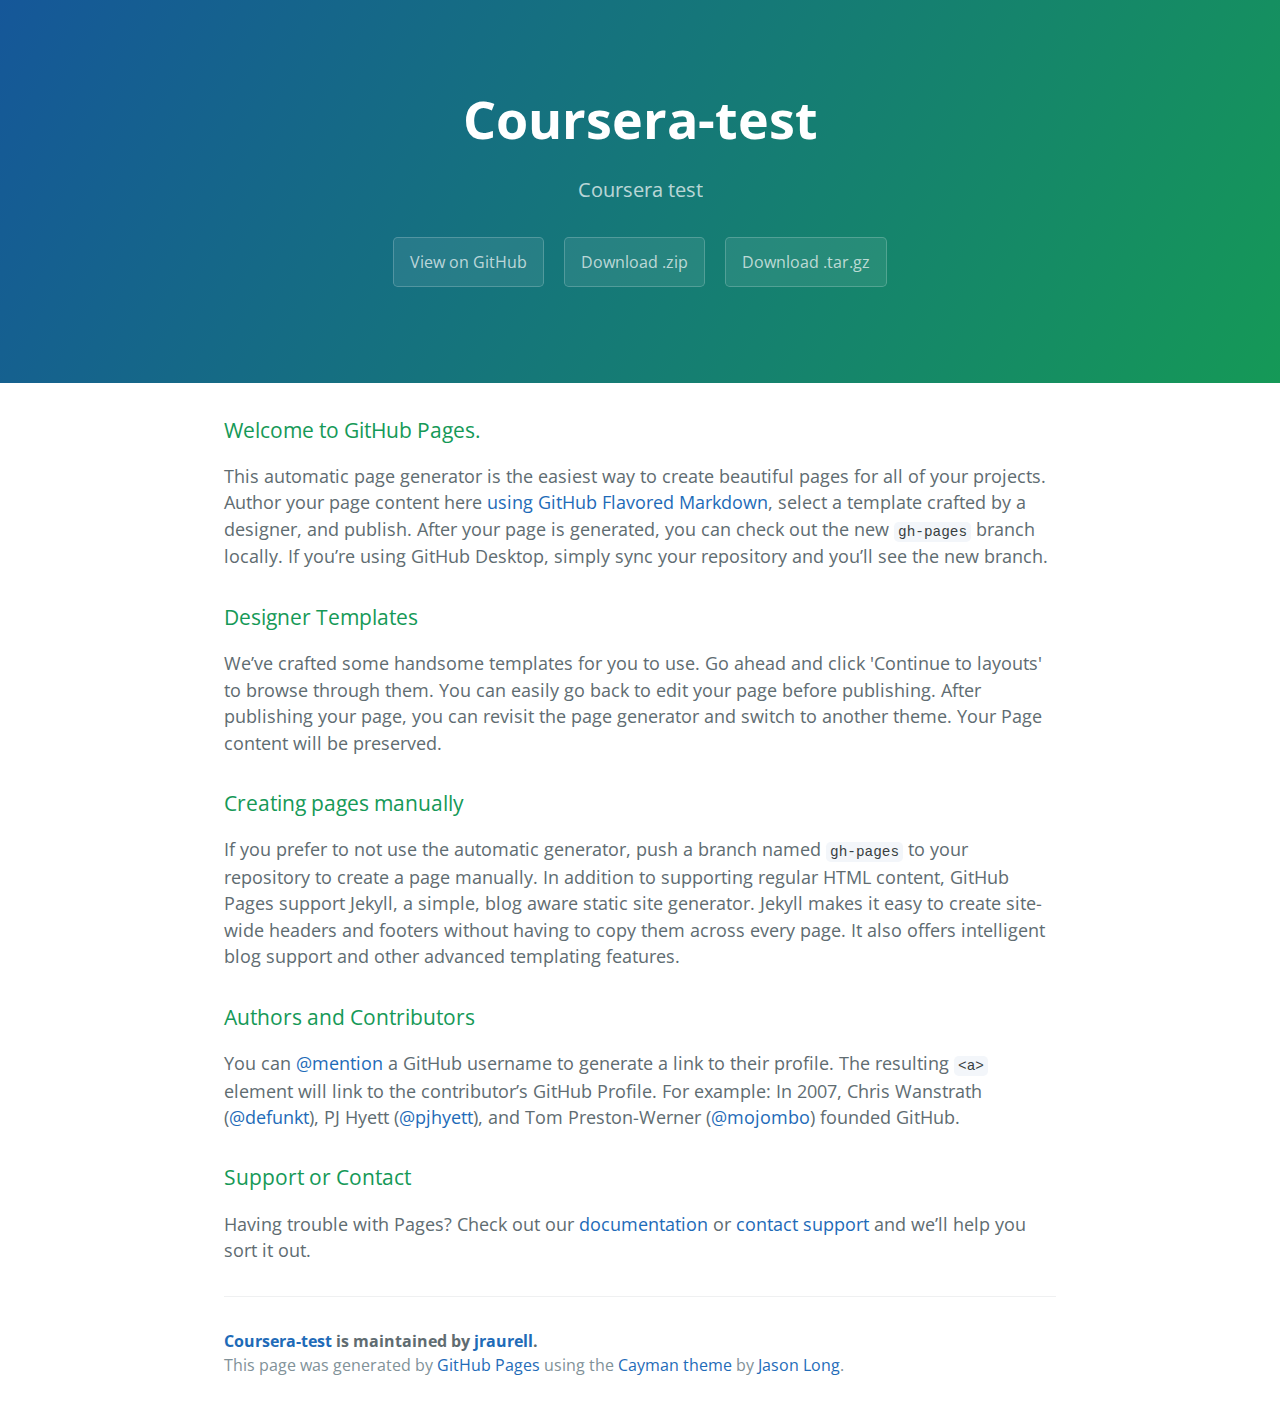
<file: index.html>
<!DOCTYPE html>
<html lang="en-us">
  <head>
    <meta charset="UTF-8">
    <title>Coursera-test by jraurell</title>
    <meta name="viewport" content="width=device-width, initial-scale=1">
    <link rel="stylesheet" type="text/css" href="stylesheets/normalize.css" media="screen">
    <link href='https://fonts.googleapis.com/css?family=Open+Sans:400,700' rel='stylesheet' type='text/css'>
    <link rel="stylesheet" type="text/css" href="stylesheets/stylesheet.css" media="screen">
    <link rel="stylesheet" type="text/css" href="stylesheets/github-light.css" media="screen">
  </head>
  <body>
    <section class="page-header">
      <h1 class="project-name">Coursera-test</h1>
      <h2 class="project-tagline">Coursera test</h2>
      <a href="https://github.com/jraurell/coursera-test" class="btn">View on GitHub</a>
      <a href="https://github.com/jraurell/coursera-test/zipball/master" class="btn">Download .zip</a>
      <a href="https://github.com/jraurell/coursera-test/tarball/master" class="btn">Download .tar.gz</a>
    </section>

    <section class="main-content">
      <h3>
<a id="welcome-to-github-pages" class="anchor" href="#welcome-to-github-pages" aria-hidden="true"><span aria-hidden="true" class="octicon octicon-link"></span></a>Welcome to GitHub Pages.</h3>

<p>This automatic page generator is the easiest way to create beautiful pages for all of your projects. Author your page content here <a href="https://guides.github.com/features/mastering-markdown/">using GitHub Flavored Markdown</a>, select a template crafted by a designer, and publish. After your page is generated, you can check out the new <code>gh-pages</code> branch locally. If you’re using GitHub Desktop, simply sync your repository and you’ll see the new branch.</p>

<h3>
<a id="designer-templates" class="anchor" href="#designer-templates" aria-hidden="true"><span aria-hidden="true" class="octicon octicon-link"></span></a>Designer Templates</h3>

<p>We’ve crafted some handsome templates for you to use. Go ahead and click 'Continue to layouts' to browse through them. You can easily go back to edit your page before publishing. After publishing your page, you can revisit the page generator and switch to another theme. Your Page content will be preserved.</p>

<h3>
<a id="creating-pages-manually" class="anchor" href="#creating-pages-manually" aria-hidden="true"><span aria-hidden="true" class="octicon octicon-link"></span></a>Creating pages manually</h3>

<p>If you prefer to not use the automatic generator, push a branch named <code>gh-pages</code> to your repository to create a page manually. In addition to supporting regular HTML content, GitHub Pages support Jekyll, a simple, blog aware static site generator. Jekyll makes it easy to create site-wide headers and footers without having to copy them across every page. It also offers intelligent blog support and other advanced templating features.</p>

<h3>
<a id="authors-and-contributors" class="anchor" href="#authors-and-contributors" aria-hidden="true"><span aria-hidden="true" class="octicon octicon-link"></span></a>Authors and Contributors</h3>

<p>You can <a href="https://help.github.com/articles/basic-writing-and-formatting-syntax/#mentioning-users-and-teams" class="user-mention">@mention</a> a GitHub username to generate a link to their profile. The resulting <code>&lt;a&gt;</code> element will link to the contributor’s GitHub Profile. For example: In 2007, Chris Wanstrath (<a href="https://github.com/defunkt" class="user-mention">@defunkt</a>), PJ Hyett (<a href="https://github.com/pjhyett" class="user-mention">@pjhyett</a>), and Tom Preston-Werner (<a href="https://github.com/mojombo" class="user-mention">@mojombo</a>) founded GitHub.</p>

<h3>
<a id="support-or-contact" class="anchor" href="#support-or-contact" aria-hidden="true"><span aria-hidden="true" class="octicon octicon-link"></span></a>Support or Contact</h3>

<p>Having trouble with Pages? Check out our <a href="https://help.github.com/pages">documentation</a> or <a href="https://github.com/contact">contact support</a> and we’ll help you sort it out.</p>

      <footer class="site-footer">
        <span class="site-footer-owner"><a href="https://github.com/jraurell/coursera-test">Coursera-test</a> is maintained by <a href="https://github.com/jraurell">jraurell</a>.</span>

        <span class="site-footer-credits">This page was generated by <a href="https://pages.github.com">GitHub Pages</a> using the <a href="https://github.com/jasonlong/cayman-theme">Cayman theme</a> by <a href="https://twitter.com/jasonlong">Jason Long</a>.</span>
      </footer>

    </section>

  
  </body>
</html>
</file>
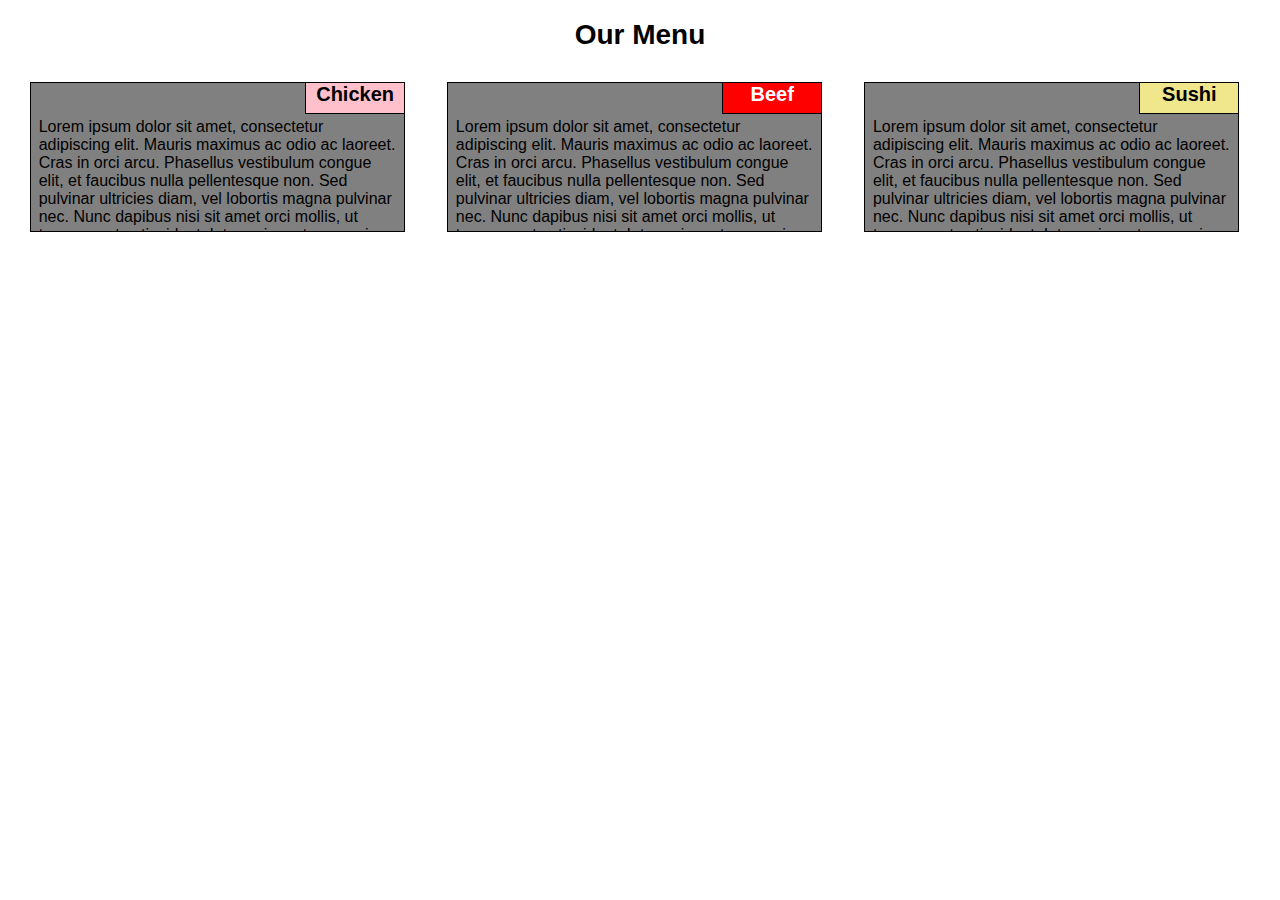
<file: module2-solution/index.html>
<!DOCTYPE html>
<html>
  <head>
    <meta charset="utf-8">
    <title>Assignment Solution for Module2</title>
    <meta name="viewport" content="width=device-width, initial-scale=1">
    <link rel="stylesheet" type="text/css" href="css/m2-style.css" media="screen">
  </head>
  <body>
    <h1>Our Menu</h1>
    <div class="row">
      <div class="col-lg-4 col-md-6 col-ld-12">
        <p class="header pink">Chicken</p>
        <p class="content">Lorem ipsum dolor sit amet, consectetur adipiscing elit.
          Mauris maximus ac odio ac laoreet. Cras in orci arcu. Phasellus vestibulum congue elit,
          et faucibus nulla pellentesque non. Sed pulvinar ultricies diam, vel lobortis magna pulvinar nec.
          Nunc dapibus nisi sit amet orci mollis, ut tempor metus tincidunt. Integer in metus mauris.
          Vestibulum ut dignissim arcu, ut commodo nisi. Vestibulum sed libero ut arcu rutrum aliquam.
          Nunc congue iaculis sem ut elementum. Aliquam erat volutpat. Phasellus eu eleifend lorem.
        </p>
      </div>
      <div class="col-lg-4 col-md-6 col-ld-12">
        <p class="header red">Beef</p>
        <p class="content">Lorem ipsum dolor sit amet, consectetur adipiscing elit.
          Mauris maximus ac odio ac laoreet. Cras in orci arcu. Phasellus vestibulum congue elit,
          et faucibus nulla pellentesque non. Sed pulvinar ultricies diam, vel lobortis magna pulvinar nec.
          Nunc dapibus nisi sit amet orci mollis, ut tempor metus tincidunt. Integer in metus mauris.
          Vestibulum ut dignissim arcu, ut commodo nisi. Vestibulum sed libero ut arcu rutrum aliquam.
          Nunc congue iaculis sem ut elementum. Aliquam erat volutpat. Phasellus eu eleifend lorem.
        </p>
      </div>
      <div class="col-lg-4 col-md-12 col-ld-12">
        <p class="header khaki">Sushi</p>
        <p class="content">Lorem ipsum dolor sit amet, consectetur adipiscing elit.
          Mauris maximus ac odio ac laoreet. Cras in orci arcu. Phasellus vestibulum congue elit,
          et faucibus nulla pellentesque non. Sed pulvinar ultricies diam, vel lobortis magna pulvinar nec.
          Nunc dapibus nisi sit amet orci mollis, ut tempor metus tincidunt. Integer in metus mauris.
          Vestibulum ut dignissim arcu, ut commodo nisi. Vestibulum sed libero ut arcu rutrum aliquam.
          Nunc congue iaculis sem ut elementum. Aliquam erat volutpat. Phasellus eu eleifend lorem.
        </p>
      </div>
    </div>
  </body>
</html>
</file>
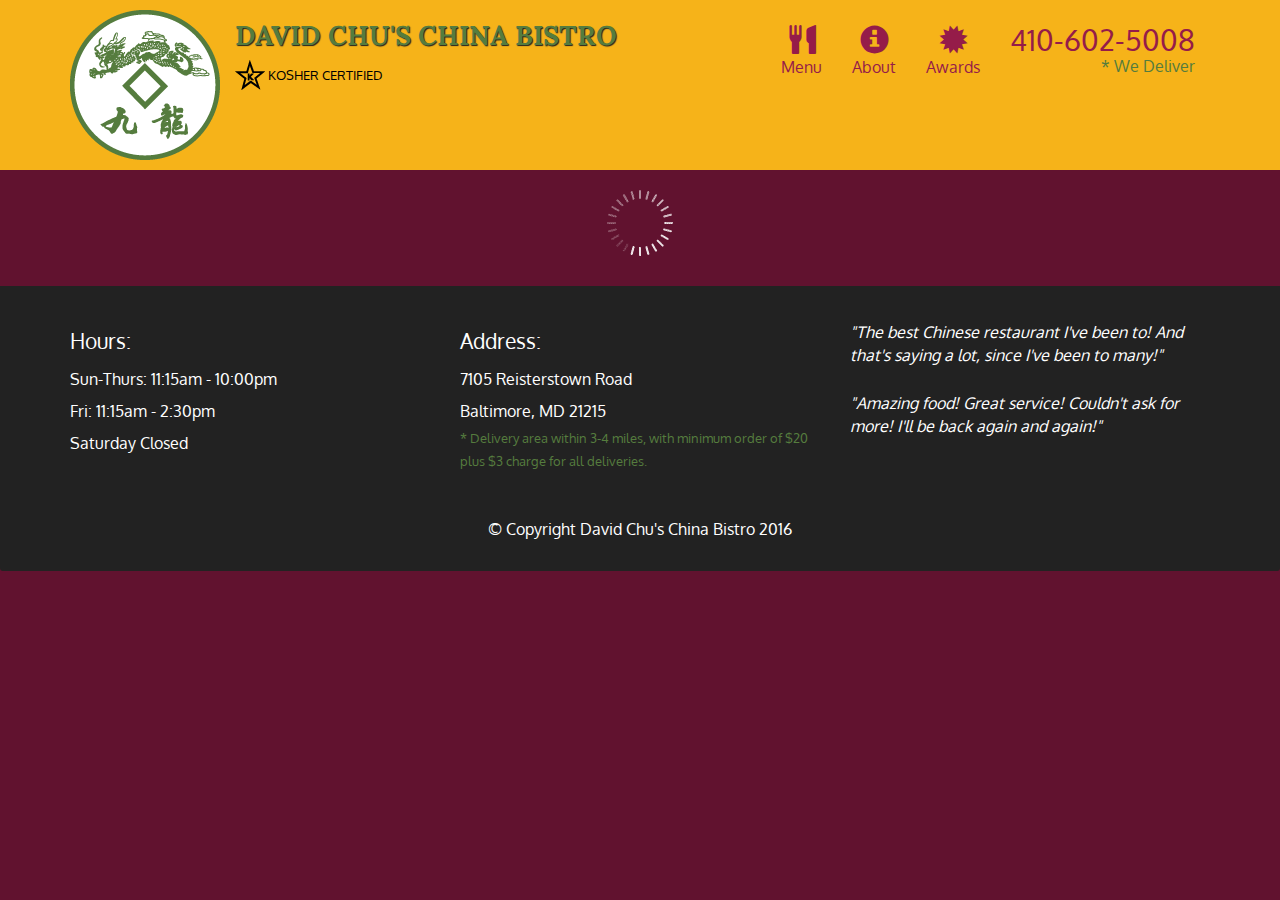
<file: module4-solution/index.html>
<!doctype html>
<html lang="en">
  <head>
    <meta charset="utf-8">
    <meta http-equiv="X-UA-Compatible" content="IE=edge">
    <meta name="viewport" content="width=device-width, initial-scale=1">
    <title>David Chu's China Bistro</title>
    <link rel="stylesheet" href="css/bootstrap.min.css">
    <link rel="stylesheet" href="css/styles.css">
    <link href='https://fonts.googleapis.com/css?family=Oxygen:400,300,700' rel='stylesheet' type='text/css'>
    <link href='https://fonts.googleapis.com/css?family=Lora' rel='stylesheet' type='text/css'>
  </head>
<body>
  <header>
    <nav id="header-nav" class="navbar navbar-default">
      <div class="container">
        <div class="navbar-header">
          <a href="index.html" class="pull-left visible-md visible-lg">
            <div id="logo-img" alt="Logo image"></div>
          </a>

          <div class="navbar-brand">
            <a href="index.html"><h1>David Chu's China Bistro</h1></a>
            <p>
              <img src="images/star-k-logo.png" alt="Kosher certification">
              <span>Kosher Certified</span>
            </p>
          </div>

          <button id="navbarToggle" type="button" class="navbar-toggle collapsed" data-toggle="collapse" data-target="#collapsable-nav" aria-expanded="false">
            <span class="sr-only">Toggle navigation</span>
            <span class="icon-bar"></span>
            <span class="icon-bar"></span>
            <span class="icon-bar"></span>
          </button>
        </div>
        
        <div id="collapsable-nav" class="collapse navbar-collapse">
           <ul id="nav-list" class="nav navbar-nav navbar-right">
            <li id="navHomeButton" class="visible-xs active">
              <a href="index.html">
                <span class="glyphicon glyphicon-home"></span> Home</a>
            </li>
            <li id="navMenuButton">
              <a href="#" onclick="$dc.loadMenuCategories();">
                <span class="glyphicon glyphicon-cutlery"></span><br class="hidden-xs"> Menu</a>
            </li>
            <li>
              <a href="#">
                <span class="glyphicon glyphicon-info-sign"></span><br class="hidden-xs"> About</a>
            </li>
            <li>
              <a href="#">
                <span class="glyphicon glyphicon-certificate"></span><br class="hidden-xs"> Awards</a>
            </li>
            <li id="phone" class="hidden-xs">
              <a href="tel:410-602-5008">
                <span>410-602-5008</span></a><div>* We Deliver</div>
            </li>
          </ul><!-- #nav-list -->
        </div><!-- .collapse .navbar-collapse -->
      </div><!-- .container -->
    </nav><!-- #header-nav -->
  </header>

  <div id="call-btn" class="visible-xs">
    <a class="btn" href="tel:410-602-5008">
    <span class="glyphicon glyphicon-earphone"></span>
    410-602-5008
    </a>
  </div>
  <div id="xs-deliver" class="text-center visible-xs">* We Deliver</div>

  <div id="main-content" class="container"></div>

  <footer class="panel-footer">
    <div class="container">
      <div class="row">
        <section id="hours" class="col-sm-4">
          <span>Hours:</span><br>
          Sun-Thurs: 11:15am - 10:00pm<br>
          Fri: 11:15am - 2:30pm<br>
          Saturday Closed
          <hr class="visible-xs">
        </section>
        <section id="address" class="col-sm-4">
          <span>Address:</span><br>
          7105 Reisterstown Road<br>
          Baltimore, MD 21215
          <p>* Delivery area within 3-4 miles, with minimum order of $20 plus $3 charge for all deliveries.</p>
          <hr class="visible-xs">
        </section>
        <section id="testimonials" class="col-sm-4">
          <p>"The best Chinese restaurant I've been to! And that's saying a lot, since I've been to many!"</p>
          <p>"Amazing food! Great service! Couldn't ask for more! I'll be back again and again!"</p>
        </section>
      </div>
      <div class="text-center">&copy; Copyright David Chu's China Bistro 2016</div>
    </div>
  </footer>

  <!-- jQuery (Bootstrap JS plugins depend on it) -->
  <script src="js/jquery-2.1.4.min.js"></script>
  <script src="js/bootstrap.min.js"></script>
  <script src="js/ajax-utils.js"></script>
  <script src="js/script.js"></script>
</body>
</html>
</file>
<file: stylesheets/stylesheet.css>
* {
  box-sizing: border-box; }

body {
  padding: 0;
  margin: 0;
  font-family: "Open Sans", "Helvetica Neue", Helvetica, Arial, sans-serif;
  font-size: 16px;
  line-height: 1.5;
  color: #606c71; }

a {
  color: #1e6bb8;
  text-decoration: none; }
  a:hover {
    text-decoration: underline; }

.btn {
  display: inline-block;
  margin-bottom: 1rem;
  color: rgba(255, 255, 255, 0.7);
  background-color: rgba(255, 255, 255, 0.08);
  border-color: rgba(255, 255, 255, 0.2);
  border-style: solid;
  border-width: 1px;
  border-radius: 0.3rem;
  transition: color 0.2s, background-color 0.2s, border-color 0.2s; }
  .btn + .btn {
    margin-left: 1rem; }

.btn:hover {
  color: rgba(255, 255, 255, 0.8);
  text-decoration: none;
  background-color: rgba(255, 255, 255, 0.2);
  border-color: rgba(255, 255, 255, 0.3); }

@media screen and (min-width: 64em) {
  .btn {
    padding: 0.75rem 1rem; } }

@media screen and (min-width: 42em) and (max-width: 64em) {
  .btn {
    padding: 0.6rem 0.9rem;
    font-size: 0.9rem; } }

@media screen and (max-width: 42em) {
  .btn {
    display: block;
    width: 100%;
    padding: 0.75rem;
    font-size: 0.9rem; }
    .btn + .btn {
      margin-top: 1rem;
      margin-left: 0; } }

.page-header {
  color: #fff;
  text-align: center;
  background-color: #159957;
  background-image: linear-gradient(120deg, #155799, #159957); }

@media screen and (min-width: 64em) {
  .page-header {
    padding: 5rem 6rem; } }

@media screen and (min-width: 42em) and (max-width: 64em) {
  .page-header {
    padding: 3rem 4rem; } }

@media screen and (max-width: 42em) {
  .page-header {
    padding: 2rem 1rem; } }

.project-name {
  margin-top: 0;
  margin-bottom: 0.1rem; }

@media screen and (min-width: 64em) {
  .project-name {
    font-size: 3.25rem; } }

@media screen and (min-width: 42em) and (max-width: 64em) {
  .project-name {
    font-size: 2.25rem; } }

@media screen and (max-width: 42em) {
  .project-name {
    font-size: 1.75rem; } }

.project-tagline {
  margin-bottom: 2rem;
  font-weight: normal;
  opacity: 0.7; }

@media screen and (min-width: 64em) {
  .project-tagline {
    font-size: 1.25rem; } }

@media screen and (min-width: 42em) and (max-width: 64em) {
  .project-tagline {
    font-size: 1.15rem; } }

@media screen and (max-width: 42em) {
  .project-tagline {
    font-size: 1rem; } }

.main-content :first-child {
  margin-top: 0; }
.main-content img {
  max-width: 100%; }
.main-content h1, .main-content h2, .main-content h3, .main-content h4, .main-content h5, .main-content h6 {
  margin-top: 2rem;
  margin-bottom: 1rem;
  font-weight: normal;
  color: #159957; }
.main-content p {
  margin-bottom: 1em; }
.main-content code {
  padding: 2px 4px;
  font-family: Consolas, "Liberation Mono", Menlo, Courier, monospace;
  font-size: 0.9rem;
  color: #383e41;
  background-color: #f3f6fa;
  border-radius: 0.3rem; }
.main-content pre {
  padding: 0.8rem;
  margin-top: 0;
  margin-bottom: 1rem;
  font: 1rem Consolas, "Liberation Mono", Menlo, Courier, monospace;
  color: #567482;
  word-wrap: normal;
  background-color: #f3f6fa;
  border: solid 1px #dce6f0;
  border-radius: 0.3rem; }
  .main-content pre > code {
    padding: 0;
    margin: 0;
    font-size: 0.9rem;
    color: #567482;
    word-break: normal;
    white-space: pre;
    background: transparent;
    border: 0; }
.main-content .highlight {
  margin-bottom: 1rem; }
  .main-content .highlight pre {
    margin-bottom: 0;
    word-break: normal; }
.main-content .highlight pre, .main-content pre {
  padding: 0.8rem;
  overflow: auto;
  font-size: 0.9rem;
  line-height: 1.45;
  border-radius: 0.3rem; }
.main-content pre code, .main-content pre tt {
  display: inline;
  max-width: initial;
  padding: 0;
  margin: 0;
  overflow: initial;
  line-height: inherit;
  word-wrap: normal;
  background-color: transparent;
  border: 0; }
  .main-content pre code:before, .main-content pre code:after, .main-content pre tt:before, .main-content pre tt:after {
    content: normal; }
.main-content ul, .main-content ol {
  margin-top: 0; }
.main-content blockquote {
  padding: 0 1rem;
  margin-left: 0;
  color: #819198;
  border-left: 0.3rem solid #dce6f0; }
  .main-content blockquote > :first-child {
    margin-top: 0; }
  .main-content blockquote > :last-child {
    margin-bottom: 0; }
.main-content table {
  display: block;
  width: 100%;
  overflow: auto;
  word-break: normal;
  word-break: keep-all; }
  .main-content table th {
    font-weight: bold; }
  .main-content table th, .main-content table td {
    padding: 0.5rem 1rem;
    border: 1px solid #e9ebec; }
.main-content dl {
  padding: 0; }
  .main-content dl dt {
    padding: 0;
    margin-top: 1rem;
    font-size: 1rem;
    font-weight: bold; }
  .main-content dl dd {
    padding: 0;
    margin-bottom: 1rem; }
.main-content hr {
  height: 2px;
  padding: 0;
  margin: 1rem 0;
  background-color: #eff0f1;
  border: 0; }

@media screen and (min-width: 64em) {
  .main-content {
    max-width: 64rem;
    padding: 2rem 6rem;
    margin: 0 auto;
    font-size: 1.1rem; } }

@media screen and (min-width: 42em) and (max-width: 64em) {
  .main-content {
    padding: 2rem 4rem;
    font-size: 1.1rem; } }

@media screen and (max-width: 42em) {
  .main-content {
    padding: 2rem 1rem;
    font-size: 1rem; } }

.site-footer {
  padding-top: 2rem;
  margin-top: 2rem;
  border-top: solid 1px #eff0f1; }

.site-footer-owner {
  display: block;
  font-weight: bold; }

.site-footer-credits {
  color: #819198; }

@media screen and (min-width: 64em) {
  .site-footer {
    font-size: 1rem; } }

@media screen and (min-width: 42em) and (max-width: 64em) {
  .site-footer {
    font-size: 1rem; } }

@media screen and (max-width: 42em) {
  .site-footer {
    font-size: 0.9rem; } }
</file>
<file: stylesheets/github-light.css>
/*
   Copyright 2014 GitHub Inc.

   Licensed under the Apache License, Version 2.0 (the "License");
   you may not use this file except in compliance with the License.
   You may obtain a copy of the License at

       http://www.apache.org/licenses/LICENSE-2.0

   Unless required by applicable law or agreed to in writing, software
   distributed under the License is distributed on an "AS IS" BASIS,
   WITHOUT WARRANTIES OR CONDITIONS OF ANY KIND, either express or implied.
   See the License for the specific language governing permissions and
   limitations under the License.

*/

.pl-c /* comment */ {
  color: #969896;
}

.pl-c1      /* constant, markup.raw, meta.diff.header, meta.module-reference, meta.property-name, support, support.constant, support.variable, variable.other.constant */,
.pl-s .pl-v /* string variable */ {
  color: #0086b3;
}

.pl-e  /* entity */,
.pl-en /* entity.name */ {
  color: #795da3;
}

.pl-s .pl-s1 /* string source */,
.pl-smi      /* storage.modifier.import, storage.modifier.package, storage.type.java, variable.other, variable.parameter.function */ {
  color: #333;
}

.pl-ent /* entity.name.tag */ {
  color: #63a35c;
}

.pl-k /* keyword, storage, storage.type */ {
  color: #a71d5d;
}

.pl-pds              /* punctuation.definition.string, string.regexp.character-class */,
.pl-s                /* string */,
.pl-s .pl-pse .pl-s1 /* string punctuation.section.embedded source */,
.pl-sr               /* string.regexp */,
.pl-sr .pl-cce       /* string.regexp constant.character.escape */,
.pl-sr .pl-sra       /* string.regexp string.regexp.arbitrary-repitition */,
.pl-sr .pl-sre       /* string.regexp source.ruby.embedded */ {
  color: #183691;
}

.pl-v /* variable */ {
  color: #ed6a43;
}

.pl-id /* invalid.deprecated */ {
  color: #b52a1d;
}

.pl-ii /* invalid.illegal */ {
  background-color: #b52a1d;
  color: #f8f8f8;
}

.pl-sr .pl-cce /* string.regexp constant.character.escape */ {
  color: #63a35c;
  font-weight: bold;
}

.pl-ml /* markup.list */ {
  color: #693a17;
}

.pl-mh        /* markup.heading */,
.pl-mh .pl-en /* markup.heading entity.name */,
.pl-ms        /* meta.separator */ {
  color: #1d3e81;
  font-weight: bold;
}

.pl-mq /* markup.quote */ {
  color: #008080;
}

.pl-mi /* markup.italic */ {
  color: #333;
  font-style: italic;
}

.pl-mb /* markup.bold */ {
  color: #333;
  font-weight: bold;
}

.pl-md /* markup.deleted, meta.diff.header.from-file */ {
  background-color: #ffecec;
  color: #bd2c00;
}

.pl-mi1 /* markup.inserted, meta.diff.header.to-file */ {
  background-color: #eaffea;
  color: #55a532;
}

.pl-mdr /* meta.diff.range */ {
  color: #795da3;
  font-weight: bold;
}

.pl-mo /* meta.output */ {
  color: #1d3e81;
}
</file>
<file: module2-solution/css/m2-style.css>
/********** Base styles **********/
* {
  box-sizing: border-box;
}

body{
  font-family: "Comic Sans MS", cursive, sans-serif;
  font-size: 16px;
}

h1 {
  margin-bottom: 15px;
  text-align: center;
  font-size: 175%;
}

p {
  border: 1px solid black;
  background-color: gray;
  padding: 10px;
  width: 90%;
  height: 150px;
  margin-right: 20px;
  margin-left: auto;
  overflow: hidden;
}

p.header {
  width: 100px;
  height: 32px;
  padding: 0px;
  position: absolute;
  top: -4px;
  right: 0px;
  font-weight: bold;
  text-align: center;
  font-size: 125%;
}

p.pink{
  background-color: pink;
  color: black;
}

p.red{
  background-color: red;
  color: white;
}

p.khaki{
  background-color: khaki;
  color: black;
}

p.content {
  padding: 35px 8px 8px 8px;
  color: black;
}

/* Simple Responsive Framework. */
.row {
  width: 100%;
}

/********** Large devices only **********/
@media (min-width: 992px) {
  .col-lg-1, .col-lg-2, .col-lg-3, .col-lg-4, .col-lg-5, .col-lg-6, .col-lg-7, .col-lg-8, .col-lg-9, .col-lg-10, .col-lg-11, .col-lg-12 {
    float: left;
    position: relative;
    /*border: 1px solid green;*/
  }
  .col-lg-1 {
    width: 8.33%;
  }
  .col-lg-2 {
    width: 16.66%;
  }
  .col-lg-3 {
    width: 25%;
  }
  .col-lg-4 {
    width: 33%;
  }
  .col-lg-5 {
    width: 41.66%;
  }
  .col-lg-6 {
    width: 50%;
  }
  .col-lg-7 {
    width: 58.33%;
  }
  .col-lg-8 {
    width: 66.66%;
  }
  .col-lg-9 {
    width: 74.99%;
  }
  .col-lg-10 {
    width: 83.33%;
  }
  .col-lg-11 {
    width: 91.66%;
  }
  .col-lg-12 {
    width: 100%;
  }
}

/********** Medium devices only **********/
@media (min-width: 768px) and (max-width: 991px) {
  .col-md-1, .col-md-2, .col-md-3, .col-md-4, .col-md-5, .col-md-6, .col-md-7, .col-md-8, .col-md-9, .col-md-10, .col-md-11, .col-md-12 {
    float: left;
    position: relative;
    /*border: 1px solid green;*/
  }
  .col-md-1 {
    width: 8.33%;
  }
  .col-md-2 {
    width: 16.66%;
  }
  .col-md-3 {
    width: 25%;
  }
  .col-md-4 {
    width: 33%;
  }
  .col-md-5 {
    width: 41.66%;
  }
  .col-md-6 {
    width: 50%;
  }
  .col-md-7 {
    width: 58.33%;
  }
  .col-md-8 {
    width: 66.66%;
  }
  .col-md-9 {
    width: 74.99%;
  }
  .col-md-10 {
    width: 83.33%;
  }
  .col-md-11 {
    width: 91.66%;
  }
  .col-md-12 {
    width: 100%;
  }

  div.col-md-12 p.content {
    width: 95%;
  }
}

/********** Litle devices only **********/
@media (max-width: 767px) {
  .col-ld-1, .col-ld-2, .col-ld-3, .col-ld-4, .col-ld-5, .col-ld-6, .col-ld-7, .col-ld-8, .col-ld-9, .col-ld-10, .col-ld-11, .col-ld-12 {
    float: left;
    position: relative;
    /*border: 1px solid green;*/
  }
  .col-ld-1 {
    width: 8.33%;
  }
  .col-ld-2 {
    width: 16.66%;
  }
  .col-ld-3 {
    width: 25%;
  }
  .col-ld-4 {
    width: 33%;
  }
  .col-ld-5 {
    width: 41.66%;
  }
  .col-ld-6 {
    width: 50%;
  }
  .col-ld-7 {
    width: 58.33%;
  }
  .col-ld-8 {
    width: 66.66%;
  }
  .col-ld-9 {
    width: 74.99%;
  }
  .col-ld-10 {
    width: 83.33%;
  }
  .col-ld-11 {
    width: 91.66%;
  }
  .col-ld-12 {
    width: 100%;
  }
}
</file>
<file: module4-solution/css/styles.css>
body {
  font-size: 16px;
  color: #fff;
  background-color: #61122f;
  font-family: 'Oxygen', sans-serif;
}

/** HEADER **/
#header-nav {
  background-color: #f6b319;
  border-radius: 0;
  border: 0;
}

#logo-img {
  background: url('../images/restaurant-logo_large.png') no-repeat;
  width: 150px;
  height: 150px;
  margin: 10px 15px 10px 0;
}

.navbar-brand {
  padding-top: 25px;
}
.navbar-brand h1 { /* Restaurant name */
  font-family: 'Lora', serif;
  color: #557c3e;
  font-size: 1.5em;
  text-transform: uppercase;
  font-weight: bold;
  text-shadow: 1px 1px 1px #222;
  margin-top: 0;
  margin-bottom: 0;
  line-height: .75;
}
.navbar-brand a:hover, .navbar-brand a:focus {
  text-decoration: none;
}
.navbar-brand p { /* Kosher cert */
  color: #000;
  text-transform: uppercase;
  font-size: .7em;
  margin-top: 15px;
}
.navbar-brand p span { /* Star-K */
  vertical-align: middle;
}

#nav-list {
  margin-top: 10px;
}
#nav-list a {
  color: #951C49;
  text-align: center;
}
#nav-list a:hover {
  background: #E7E7E7;
}
#nav-list a span {
  font-size: 1.8em;
}

#phone {
  margin-top: 5px;
}
#phone a { /* Phone number */
  text-align: right;
  padding-bottom: 0;
}
#phone div { /* We Deliver */
  color: #557c3e;
  text-align: right;
  padding-right: 15px;
}

.navbar-header button.navbar-toggle, .navbar-header .icon-bar {
  border: 1px solid #61122f;
}
.navbar-header button.navbar-toggle {
  clear: both;
  margin-top: -30px;
}
/* END HEADER */

/* FOOTER */
.panel-footer {
  margin-top: 30px;
  padding-top: 35px;
  padding-bottom: 30px;
  background-color: #222;
  border-top: 0;
}
.panel-footer div.row {
  margin-bottom: 35px;
}
#hours, #address {
  line-height: 2;
}
#hours > span, #address > span {
  font-size: 1.3em;
}
#address p {
  color: #557c3e;
  font-size: .8em;
  line-height: 1.8;
}
#testimonials {
  font-style: italic;
}
#testimonials p:nth-child(2) {
  margin-top: 25px;
}
/* END FOOTER */



/* HOME PAGE */
.container .jumbotron {
  box-shadow: 0 0 50px #3F0C1F;
  border: 2px solid #3F0C1F;
}

#menu-tile, #specials-tile, #map-tile {
  height: 250px;
  width: 100%;
  margin-bottom: 15px;
  position: relative;
  border: 2px solid #3F0C1F;
  overflow: hidden;
}
#menu-tile:hover, #specials-tile:hover, #map-tile:hover {
  box-shadow: 0 1px 5px 1px #cccccc;
}
#menu-tile {
  background: url('../images/menu-tile.jpg') no-repeat;
  background-position: center;
}
#specials-tile {
  background: url('../images/specials-tile.jpg') no-repeat;
  background-position: center;
}
#menu-tile span, #specials-tile span, #map-tile span {
  position: absolute;
  bottom: 0;
  right: 0;
  width: 100%;
  text-align: center;
  font-size: 1.6em;
  text-transform: uppercase;
  background-color: #000;
  color: #fff;
  opacity: .8;
}
/* END HOME PAGE */

/* MENU CATEGORIES PAGE */
.category-tile { 
  position: relative;
  border: 2px solid #3F0C1F;
  overflow: hidden;
  width: 200px;
  height: 200px;
  margin: 0 auto 15px;
}
.category-tile span {
  position: absolute;
  bottom: 0;
  right: 0;
  width: 100%;
  text-align: center;
  font-size: 1.2em;
  text-transform: uppercase;
  background-color: #000;
  color: #fff;
  opacity: .8;
}
.category-tile:hover {
  box-shadow: 0 1px 5px 1px #cccccc;
}

#menu-categories-title + div {
  margin-bottom: 50px;
}
/* END MENU CATEGORIES PAGE */

/* SINGLE CATEGORY PAGE */
.menu-item-tile {
  margin-bottom: 25px;
}
.menu-item-tile hr {
  width: 80%;
}
.menu-item-tile .menu-item-price {
  font-size: 1.1em;
  text-align: right;
  margin-top: -15px;
  margin-right: -15px;
}
.menu-item-tile .menu-item-price span {
  font-size: .6em;
}
.menu-item-photo {
  position: relative;
  border: 2px solid #3F0C1F; 
  overflow: hidden;
  padding: 0;
  margin-right: -15px;
  margin-left: auto;
  margin-bottom: 20px;
  max-width: 250px;
}
.menu-item-photo div {
  position: absolute;
  bottom: 0;
  right: 0;
  width: 80px;
  background-color: #557c3e;
  text-align: center;
}
.menu-item-description {
  padding-right: 30px;
}
h3.menu-item-title {
  margin: 0 0 10px;
}
.menu-item-details {
  font-size: .9em;
  font-style: italic;
}
/* END SINGLE CATEGORY PAGE */


/********** Large devices only **********/
@media (min-width: 1200px) {
  .container .jumbotron {
    background: url('../images/jumbotron_1200.jpg') no-repeat;
    height: 675px;
  }
}

/********** Medium devices only **********/
@media (min-width: 992px) and (max-width: 1199px) {
  /* Header */
  #logo-img {
    background: url('../images/restaurant-logo_medium.png') no-repeat;
    width: 100px;
    height: 100px;
    margin: 5px 5px 5px 0;
  }
  /* End Header */

  /* Home Page */
  .container .jumbotron {
    background: url('../images/jumbotron_992.jpg') no-repeat;
    height: 558px;
  }
  /* End Home Page */
}

/********** Small devices only **********/
@media (min-width: 768px) and (max-width: 991px) {
  /* Home Page */
  .container .jumbotron {
    background: url('../images/jumbotron_768.jpg') no-repeat;
    height: 432px;
  }
  /* End Home Page */
}

/********** Extra small devices only **********/
@media (max-width: 767px) {
  /* Header */
  .navbar-brand {
    padding-top: 10px;
    height: 80px;
  }
  .navbar-brand h1 { /* Restaurant name */
    padding-top: 10px;
    font-size: 5vw; /* 1vw = 1% of viewport width */
  }
  .navbar-brand p { /* Kosher cert */
    font-size: .6em;
    margin-top: 12px;
  }
  .navbar-brand p img { /* Star-K */
    height: 20px;
  }

  #collapsable-nav a { /* Collapsed nav menu text */
    font-size: 1.2em;
  }
  #collapsable-nav a span { /* Collapsed nav menu glyph */
    font-size: 1em;
    margin-right: 5px;
  }

  #call-btn > a {
    font-size: 1.5em;
    display: block;
    margin: 0 20px;
    padding: 10px;
    border: 2px solid #fff;
    background-color: #f6b319;
    color: #951c49;
  }
  #xs-deliver {
    margin-top: 5px;
    font-size: .7em;
    letter-spacing: .1em;
    text-transform: uppercase;
  }
  /* End Header */

  /* Footer */
  .panel-footer section {
    margin-bottom: 30px;
    text-align: center;
  }
  .panel-footer section:nth-child(3) {
    margin-bottom: 0; /* margin already exists on the whole row */
  }
  .panel-footer section hr {
    width: 50%;
  }
  /* End Footer */

  /* Home Page */
  .container .jumbotron {
    margin-top: 30px;
    padding: 0;
  }
  #menu-tile, #specials-tile {
    width: 360px;
    margin: 0 auto 15px;
  }

  .menu-item-photo {
    margin-right: auto;
  }
  .menu-item-tile .menu-item-price {
    text-align: center;
  }
  .menu-item-description {
    text-align: center;;
  }
}


/********** Super extra small devices Only :-) (e.g., iPhone 4) **********/
@media (max-width: 479px) {
  /* Header */
  .navbar-brand h1 { /* Restaurant name */
    padding-top: 5px;
    font-size: 6vw;
  }
  /* End Header */
  
  /* Home page */
  #menu-tile, #specials-tile {
    width: 280px;
    margin: 0 auto 15px;
  }

  .col-xxs-12 {
    position: relative;
    min-height: 1px;
    padding-right: 15px;
    padding-left: 15px;
    float: left;
    width: 100%;
  }
}
</file>
